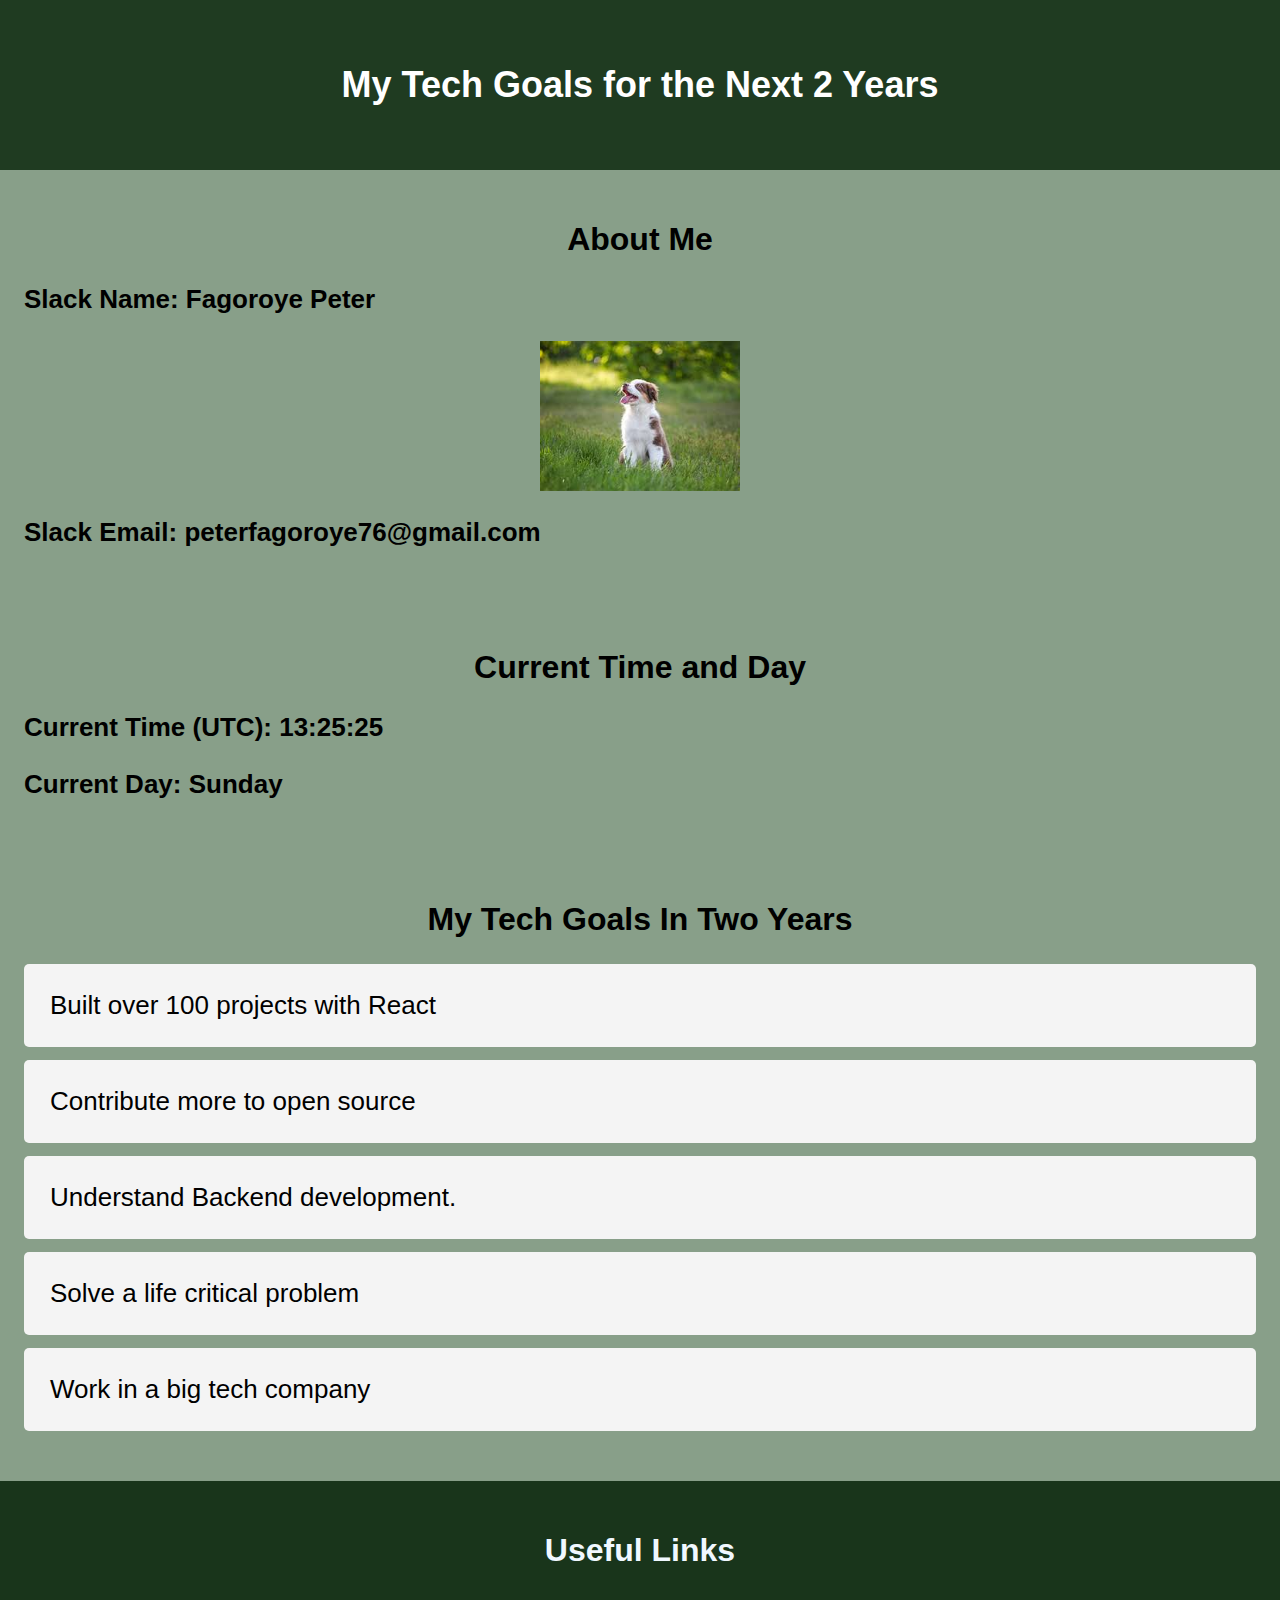
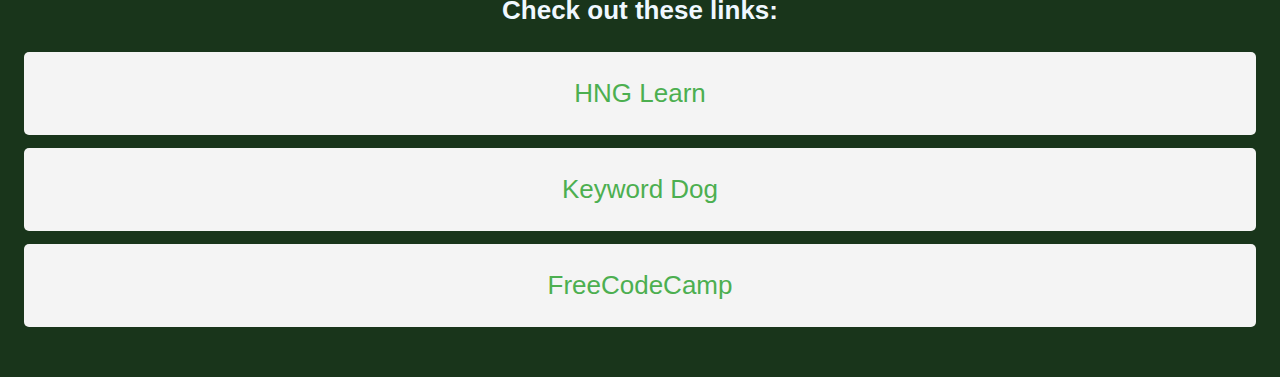
<file: index.html>
<!DOCTYPE html>
<html lang="en">
<head>
    <meta charset="UTF-8">
    <meta name="viewport" content="width=device-width, initial-scale=1.0">
    <title>My Tech Goals</title>
    <link rel="stylesheet" href="style.css">
</head>
<body>
    <header>
        <h1>My Tech Goals for the Next 2 Years</h1>
    </header>
    <main>
        <section>
            <h2>About Me</h2>
            <p data-testid="slackDisplayName" id="slack-name">Slack Name: Fagoroye Peter</p>
            <img data-testid="slackProfilePicture" id="profile-picture" src="aja.jpg" alt="Slack Profile Picture">
            <p data-testid="slackEmail" id="slack-email">Slack Email: peterfagoroye76@gmail.com</p>
        </section>
        <section class="Time">
            <h2>Current Time and Day</h2>
            <p data-testid="currentTimeUTC">Current Time (UTC): <span id="current-time">Loading...</span></p>
            <p data-testid="currentDay">Current Day: <span id="current-day">Loading...</span></p>
        </section>
        <section class="Goals">
            <h2>My Tech Goals In Two Years</h2>
            <ul>
                <li> Built over 100 projects with React</li>
                <li>Contribute more to open source</li>
                <li>Understand Backend development.</li>
                <li>Solve a life critical problem</li>
                <li>Work in a big tech company</li>
            </ul>
        </section>
    </main>
    <footer class="links">
        <h2>Useful Links</h2>
        <p>Check out these links:</p>
        <ul>
            <li><a data-testid="hngLink" href="https://hng.tech/learn" target="_blank">HNG Learn</a></li>
            <li><a data-testid="keywordLink" href="https://keyword.dog" target="_blank">Keyword Dog</a></li>
            <li><a data-testid="scrapeanywebLink" href="https://www.freecodecamp.org" target="_blank">FreeCodeCamp</a></li>
        </ul>
    </footer>
    <script src="script.js"></script>
</body>
</html>
</file>
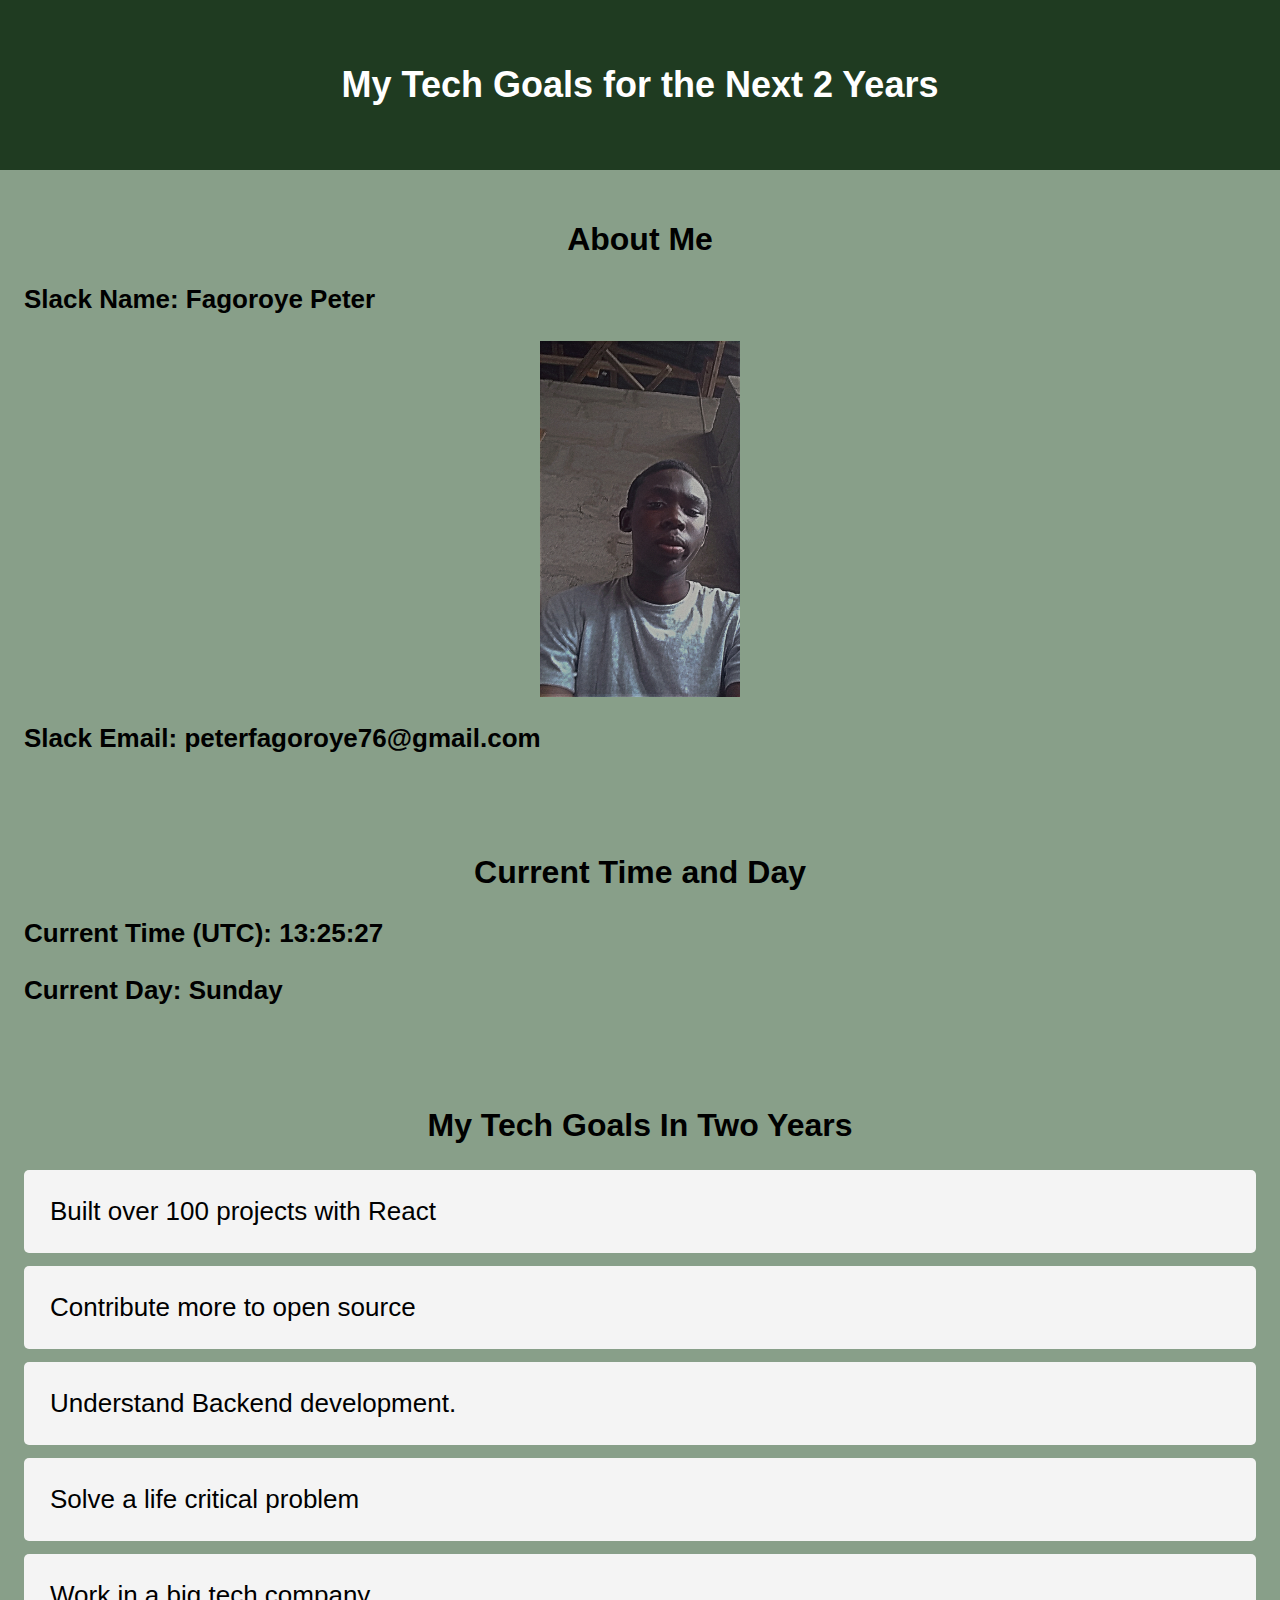
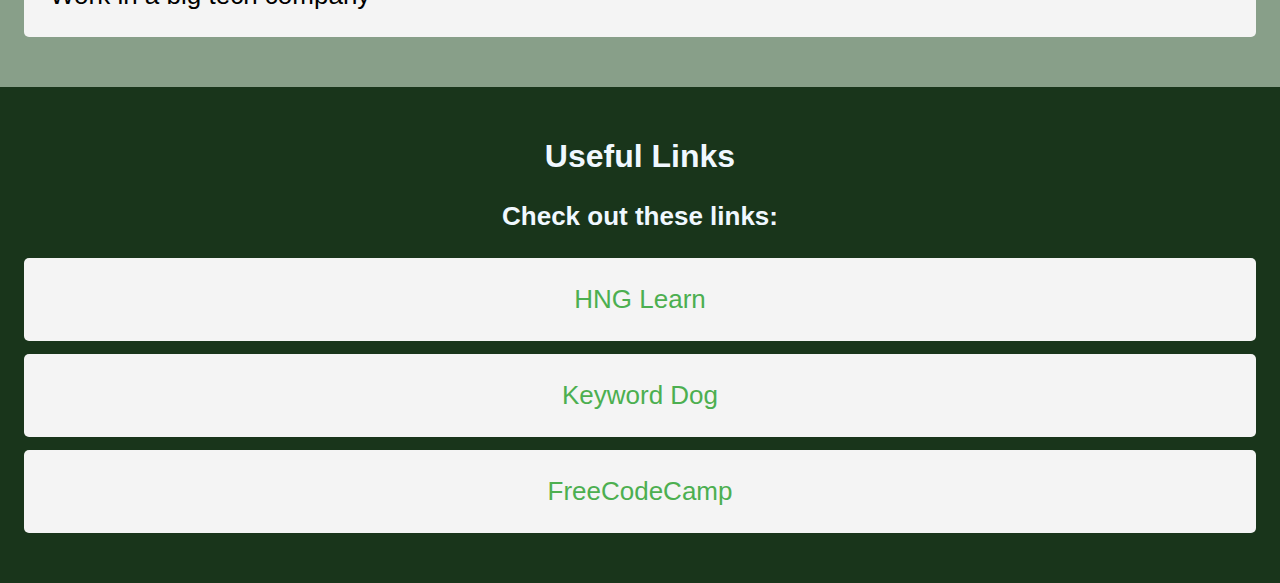
<file: Stage One/index.html>
<!DOCTYPE html>
<html lang="en">
<head>
    <meta charset="UTF-8">
    <meta name="viewport" content="width=device-width, initial-scale=1.0">
    <title>My Tech Goals</title>
    <link rel="stylesheet" href="style.css">
</head>
<body>
    <header>
        <h1>My Tech Goals for the Next 2 Years</h1>
    </header>
    <main>
        <section>
            <h2>About Me</h2>
            <p data-testid="slackDisplayName" id="slack-name">Slack Name: Fagoroye Peter</p>
            <img data-testid="slackProfilePicture" id="profile-picture" src="petere.jpg" alt="Slack Profile Picture">
            <p data-testid="slackEmail" id="slack-email">Slack Email: peterfagoroye76@gmail.com</p>
        </section>
        <section class="Time">
            <h2>Current Time and Day</h2>
            <p data-testid="currentTimeUTC">Current Time (UTC): <span id="current-time">Loading...</span></p>
            <p data-testid="currentDay">Current Day: <span id="current-day">Loading...</span></p>
        </section>
        <section class="Goals">
            <h2>My Tech Goals In Two Years</h2>
            <ul>
                <li> Built over 100 projects with React</li>
                <li>Contribute more to open source</li>
                <li>Understand Backend development.</li>
                <li>Solve a life critical problem</li>
                <li>Work in a big tech company</li>
            </ul>
        </section>
    </main>
    <footer class="links">
        <h2>Useful Links</h2>
        <p>Check out these links:</p>
        <ul>
            <li><a data-testid="hngLink" href="https://hng.tech/learn" target="_blank">HNG Learn</a></li>
            <li><a data-testid="keywordLink" href="https://keyword.dog" target="_blank">Keyword Dog</a></li>
            <li><a data-testid="scrapeanywebLink" href="https://www.freecodecamp.org" target="_blank">FreeCodeCamp</a></li>
        </ul>
    </footer>
    <script src="script.js"></script>
</body>
</html>
</file>
<file: style.css>
body {
    font-family: Arial, sans-serif;
    margin: 0;
    padding: 0;
    box-sizing: border-box;
    background-color: #13411581;
}

header {
    background-color: #1f3b21;
    color: white;
    text-align: center;
    padding: 1em 0;
    position: sticky;
    top: 1;
}

section {
    padding: 1.5rem;
}

h1 {
    font-size: 36px;
    padding: 1.5rem;
}

h2 {
    text-align: center;
    font-size: 32px;
}

p {
    font-size: 26px;
    font-weight: 600;
}

#profile-picture {
    display: block;
    margin: 0 auto;
    max-width: 200px;
    height: auto;
}

ul {
    list-style-type: none;
    padding: 0;
    font-size: 26px;
}

ul li {
    background-color: #f4f4f4;
    margin: 0.5em 0;
    padding: 1em;
    border-radius: 5px;
}

a {
    color: #4CAF50;
    text-decoration: none;
}

a:hover {
    text-decoration: underline;
}

footer {
    position: static;
    bottom: 0;
    padding: 1.5rem;
    background-color: #19351b;
    color: aliceblue;
    text-align: center;
}
</file>
<file: Stage One/style.css>
body {
    font-family: Arial, sans-serif;
    margin: 0;
    padding: 0;
    box-sizing: border-box;
    background-color: #13411581;
}

header {
    background-color: #1f3b21;
    color: white;
    text-align: center;
    padding: 1em 0;
    position: sticky;
    top: 1;
}

section {
    padding: 1.5rem;
}

h1 {
    font-size: 36px;
    padding: 1.5rem;
}

h2 {
    text-align: center;
    font-size: 32px;
}

p {
    font-size: 26px;
    font-weight: 600;
}

#profile-picture {
    display: block;
    margin: 0 auto;
    max-width: 200px;
    height: auto;
}

ul {
    list-style-type: none;
    padding: 0;
    font-size: 26px;
}

ul li {
    background-color: #f4f4f4;
    margin: 0.5em 0;
    padding: 1em;
    border-radius: 5px;
}

a {
    color: #4CAF50;
    text-decoration: none;
}

a:hover {
    text-decoration: underline;
}

footer {
    position: static;
    bottom: 0;
    padding: 1.5rem;
    background-color: #19351b;
    color: aliceblue;
    text-align: center;
}
</file>
